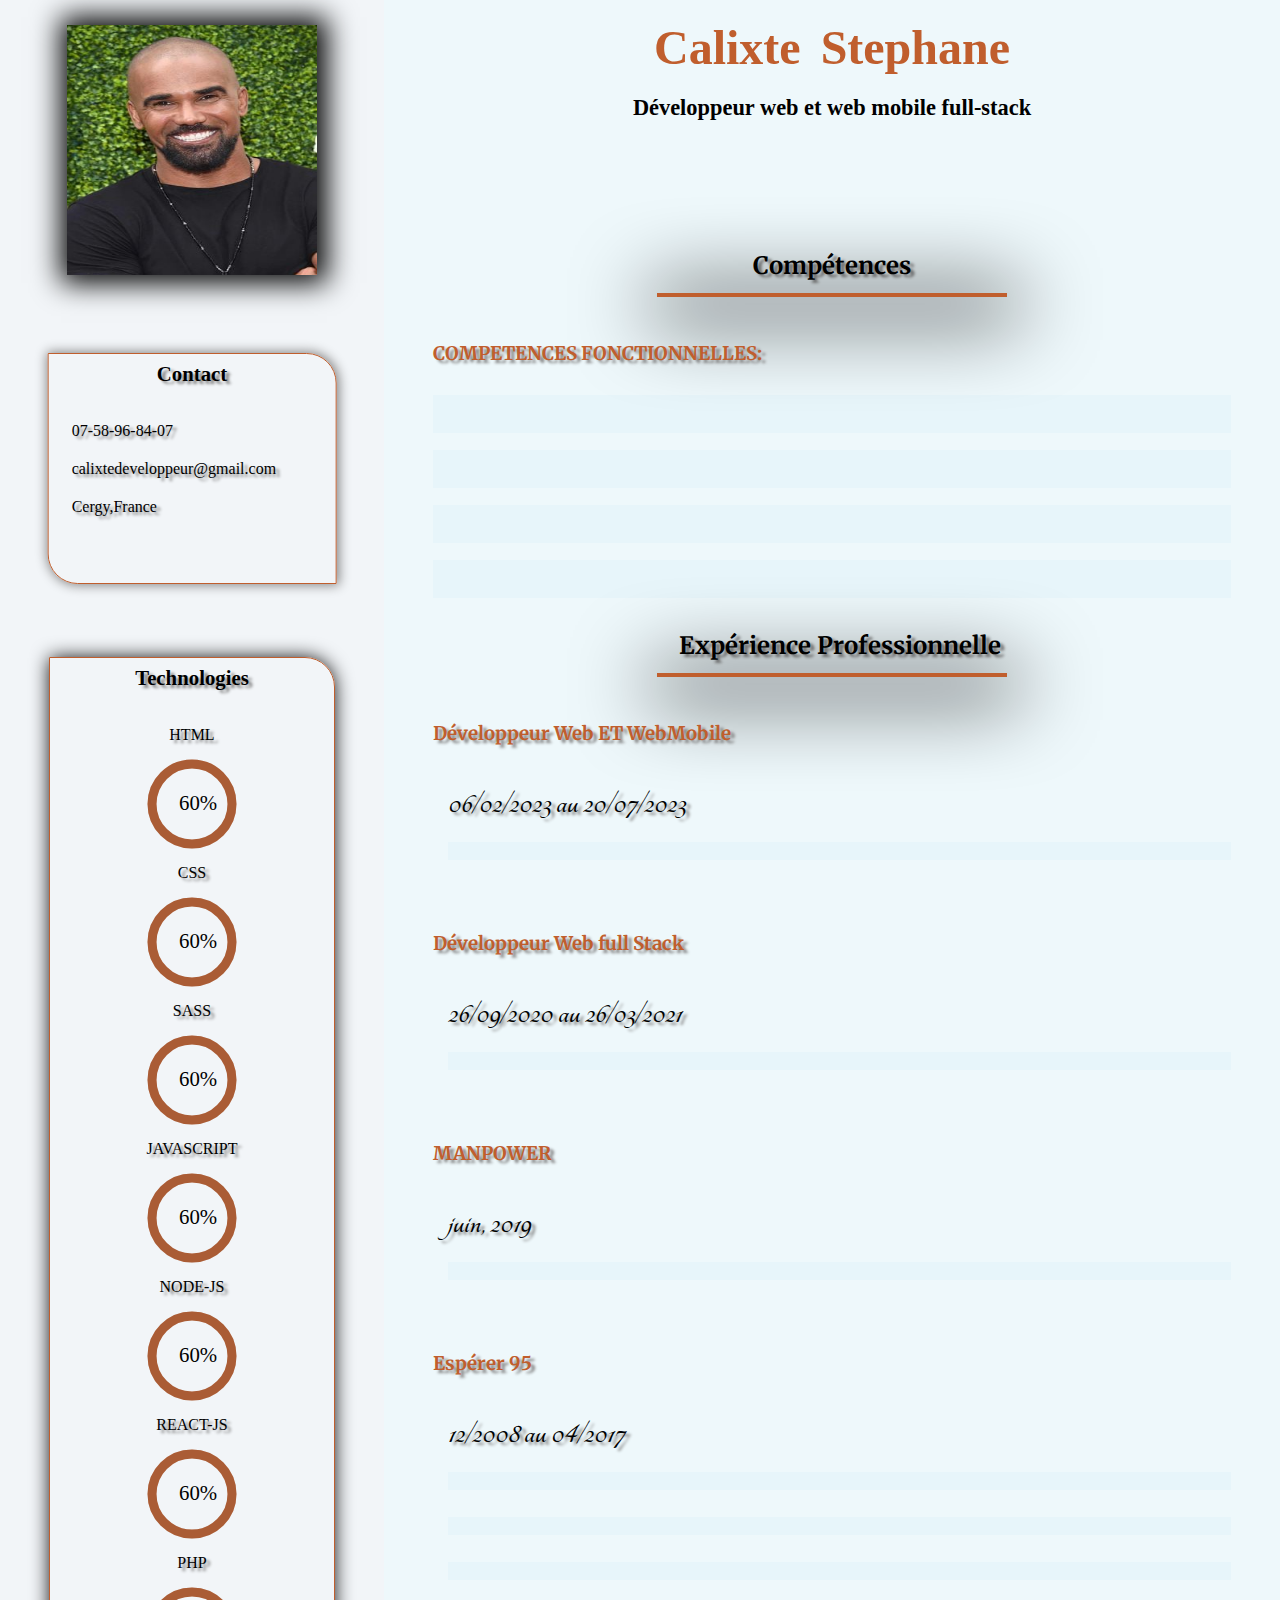
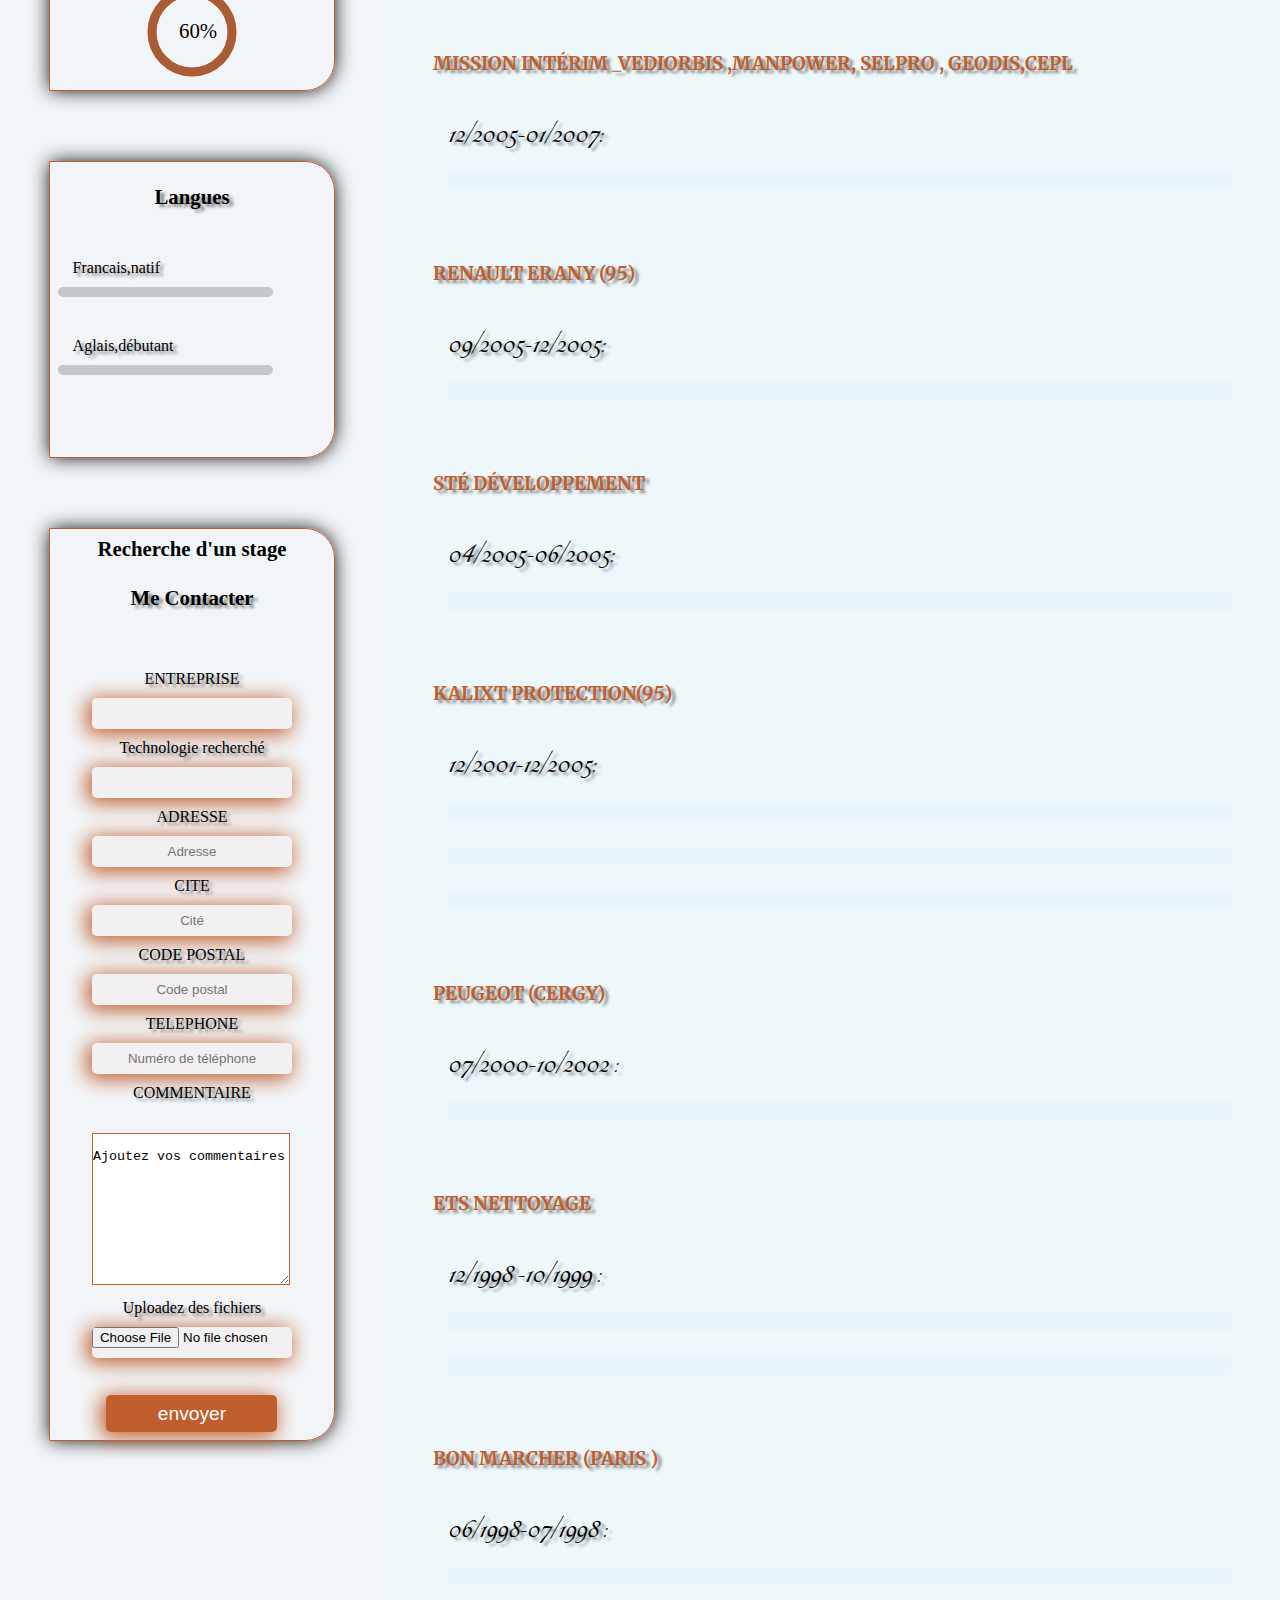
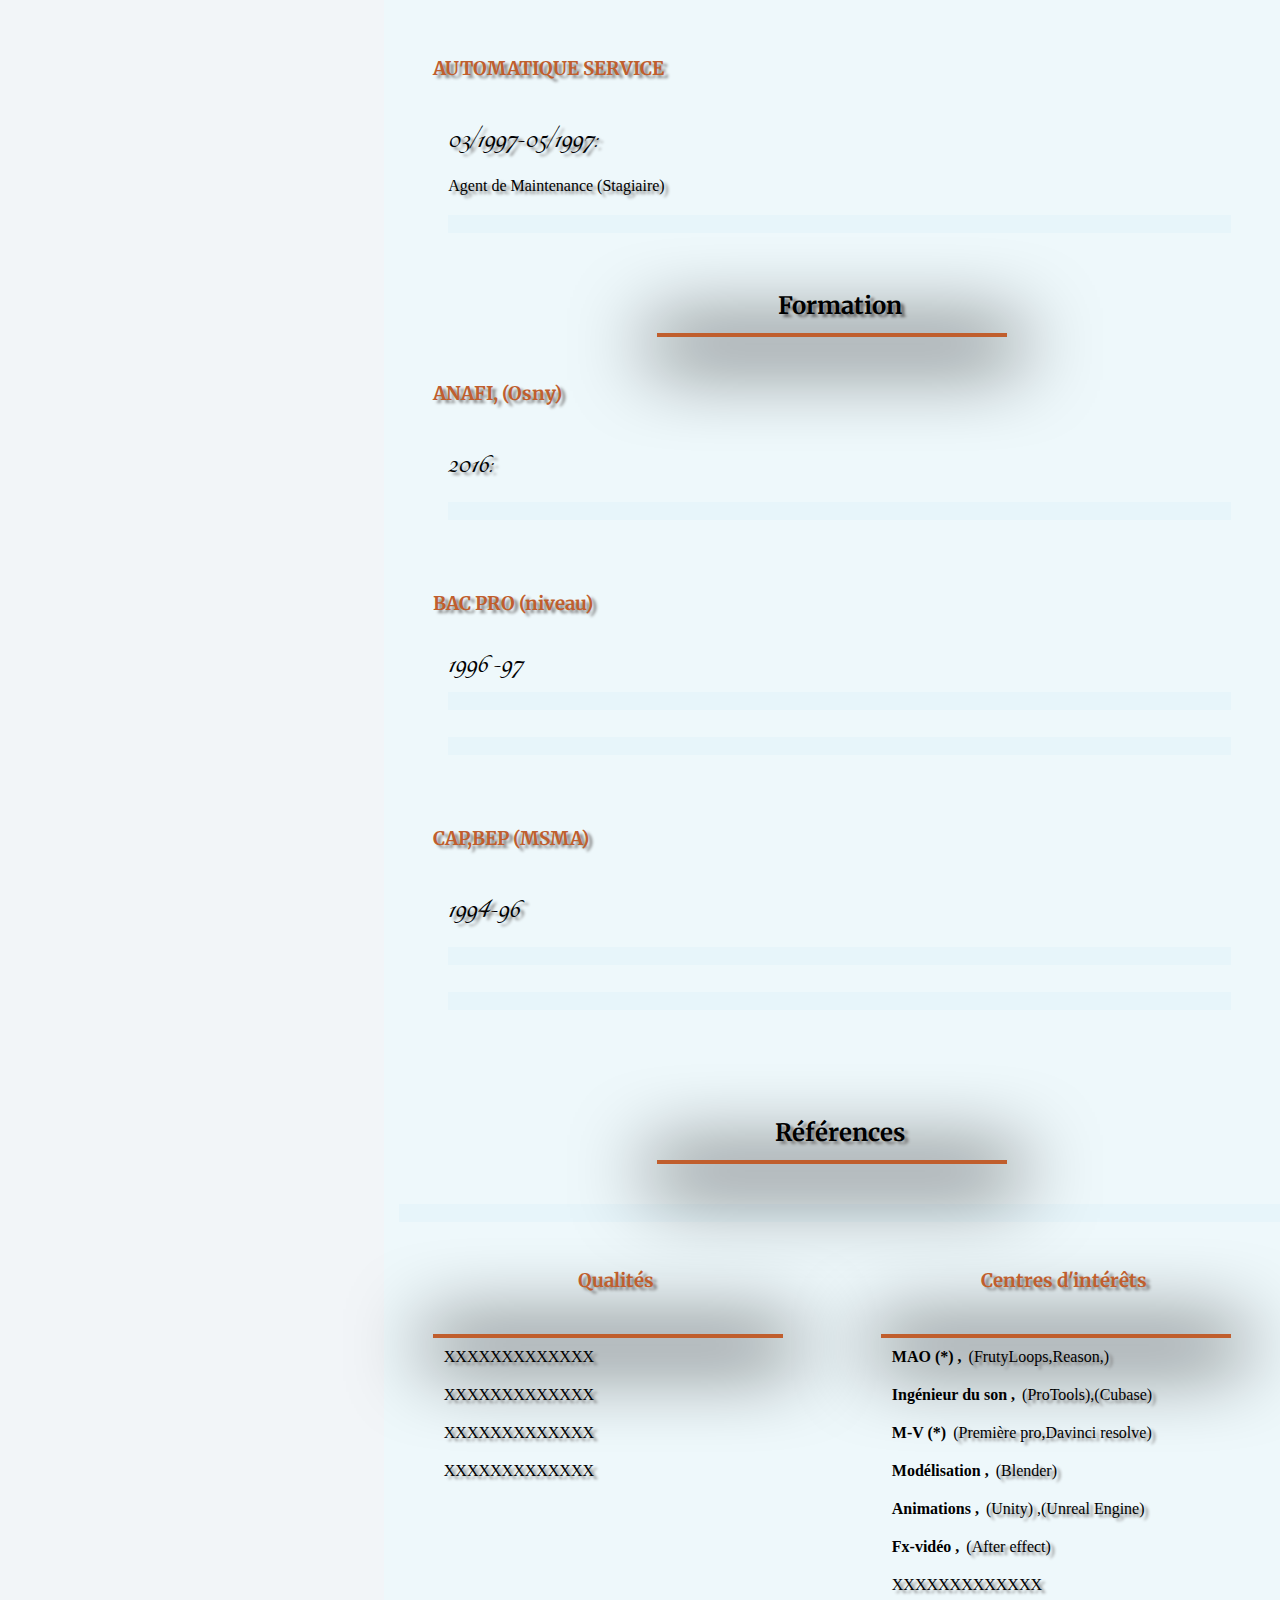
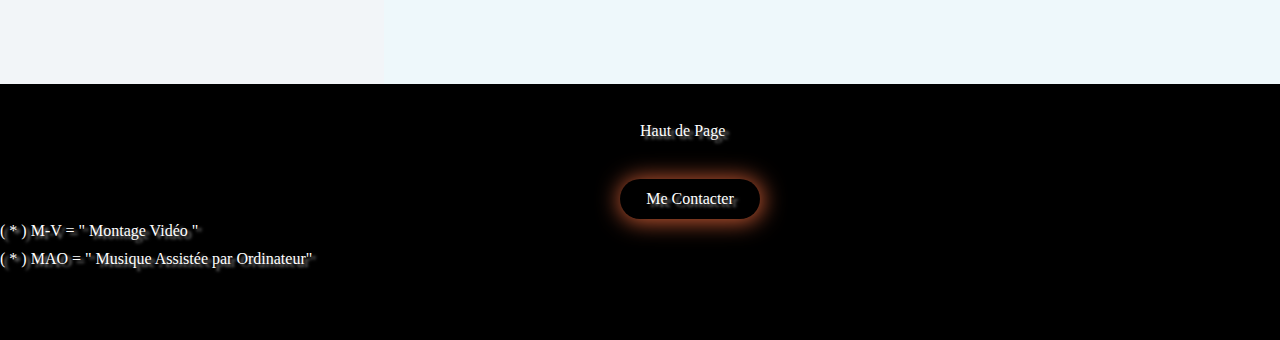
<file: index.html>
<!DOCTYPE html>
<html lang="en">
  <head>
    <meta charset="UTF-8" />
    <meta http-equiv="X-UA-Compatible" content="IE=edge" />
    <link rel="stylesheet" href="./style.css" />
    <meta name="viewport" content="width=device-width, initial-scale=1.0" />
    <meta name="description" content="Apprenant en développement Web et webmobile à la recherche d'un stage" >
    <link rel="stylesheet" href="https://cdnjs.cloudflare.com/ajax/libs/font-awesome/6.3.0/css/all.min.css" integrity="sha512-SzlrxWUlpfuzQ+pcUCosxcglQRNAq/DZjVsC0lE40xsADsfeQoEypE+enwcOiGjk/bSuGGKHEyjSoQ1zVisanQ==" crossorigin="anonymous" referrerpolicy="no-referrer" />
    
<link rel="preconnect" href="https://fonts.googleapis.com">
<link rel="preconnect" href="https://fonts.gstatic.com" crossorigin>
<link href="https://fonts.googleapis.com/css2?family=Merriweather:ital,wght@1,900&display=swap" rel="stylesheet">

<link rel="preconnect" href="https://fonts.googleapis.com">
<link rel="preconnect" href="https://fonts.gstatic.com" crossorigin>
<link href="https://fonts.googleapis.com/css2?family=Tangerine:wght@700&display=swap" rel="stylesheet">



  </head>
  <body>
    <!-- <header>
        HEADER
       
    </header> -->
    <section id="haut_de_page" class="container">
      <div class="menu">
        <div class="liens">
          
          <a href="#formation">Formation</a>
          <a href="#competencesFonctionnel">Compétences fonctionnelles</a>
          <a href="#contact">Me Contacter </a>
          <a href="#techno">Mes Technologies</a>
          <a href="#competencesFonctionnel">Mes Coordonnées</a>
          
            <a href="#experiencesPro">Experiences Professionnelle</a>
            <a href="#references">Références</a>
            <a href="#centreInterets">Centres d'interêts</a>
          </div>  
          <i class="fa-solid fa-angles-left"></i>
        </div>
      <aside>
        <div class="container_img_fieldset_contact">
          <div class="container_img"></div>
  <!-- ==================================Mon contact==================================================== -->
  <!-- ======================================================================================================== -->
          <fieldset class="fieldset_contact">
            <h5 class="title_aside_contact center fontSize">Contact</h5>
            <div class="group_fieldset_contact">
              <span class="phone">
                <i class="fa-solid fa-phone"></i>
                <p  >07-58-96-84-07</p>
              </span>
              <span class="email">
                <i class="fa-solid fa-envelope"></i>
                <p>calixtedeveloppeur@gmail.com</p>
              </span>
              <span class="group_town_countrie">
                <i class="fa-sharp fa-solid fa-location-dot"></i>
                <p>Cergy,France</p>
              </span>
            </div>
          </fieldset>

        </div>
        <!-- ===============================TECHNO======================================== -->
        <fieldset id="techno" class="fieldset_logiciel">
          <h5 class="title_aside_logiciel fontSize">Technologies</h5>
          <div class="group_fieldset_logiciel">
            <div class="group_logiciel">
              <div id="techno" class="techno">
                <i class="fa-brands fa-html5"></i>
                <p>HTML</p>
              </div>
              <svg class="svg_html" width="100" height="100">
                <circle
                  class="circle"
                  cx="50"
                  cy="50"
                  r="40"
                  stroke="#c05e2d"
                  stroke-width="4"
                  fill="yellow"
                />
                <text class="porcent_html" x="10" y="10">60%</text>
                <circle
                  class="bg_circle"
                  cx="50"
                  cy="50"
                  r="40"
                  stroke="white"
                  stroke-dasharray="251"
                  stroke-width="4"
                  fill="yellow"
                />
              </svg>
              <div class="techno">
                <i class="fa-brands fa-css3"></i>
                <p>CSS</p>
              </div>
              <svg width="100" height="100">
                <circle
                  class="circle"
                  cx="50"
                  cy="50"
                  r="40"
                  stroke="#c05e2d"
                  stroke-width="4"
                  fill="yellow"
                />
                <text class="porcent_html" x="10" y="10">60%</text>
                <circle
                  class="bg_circle"
                  cx="50"
                  cy="50"
                  r="40"
                  stroke="white"
                  stroke-dasharray="251"
                  stroke-width="4"
                  fill="yellow"
                />
              </svg>
              <div class="techno">
                <i class="fa-brands fa-sass"></i>
                <p>SASS</p>
              </div>
              <svg width="100" height="100">
                <circle
                  class="circle"
                  cx="50"
                  cy="50"
                  r="40"
                  stroke="#c05e2d"
                  stroke-width="4"
                  fill="yellow"
                />
                <text class="porcent_html" x="10" y="10">60%</text>
                <circle
                  class="bg_circle"
                  cx="50"
                  cy="50"
                  r="40"
                  stroke="white"
                  stroke-dasharray="251"
                  stroke-width="4"
                  fill="yellow"
                />
              </svg>
              <div class="techno">
                <i class="fa-brands fa-square-js"></i>
                <p>JAVASCRIPT</p>
              </div>
              <svg width="100" height="100">
                <circle
                  class="circle"
                  cx="50"
                  cy="50"
                  r="40"
                  stroke="#c05e2d"
                  stroke-width="4"
                  fill="yellow"
                />
                <text class="porcent_html" x="10" y="10">60%</text>
                <circle
                  class="bg_circle"
                  cx="50"
                  cy="50"
                  r="40"
                  stroke="white"
                  stroke-dasharray="251"
                  stroke-width="4"
                  fill="yellow"
                />
              </svg>
            </div>
            <div class="group_logiciel">
              <div class="techno">
                <i class="fa-brands fa-node"></i>
                <p>NODE-JS</p>
              </div>
              <svg width="100" height="100">
                <circle
                  class="circle"
                  cx="50"
                  cy="50"
                  r="40"
                  stroke="#c05e2d"
                  stroke-width="4"
                  fill="yellow"
                />
                <text class="porcent_html" x="10" y="10">60%</text>
                <circle
                  class="bg_circle"
                  cx="50"
                  cy="50"
                  r="40"
                  stroke="white"
                  stroke-dasharray="251"
                  stroke-width="4"
                  fill="yellow"
                />
              </svg>
            </div>
            <div class="group_logiciel">
              <div class="techno">
                <i class="fa-brands fa-react"></i>
                <p>REACT-JS</p>
              </div>
              <svg width="100" height="100">
                <circle
                  class="circle"
                  cx="50"
                  cy="50"
                  r="40"
                  stroke="#c05e2d"
                  stroke-width="4"
                  fill="yellow"
                />
                <text class="porcent_html" x="10" y="10">60%</text>
                <circle
                  class="bg_circle"
                  cx="50"
                  cy="50"
                  r="40"
                  stroke="white"
                  stroke-dasharray="251"
                  stroke-width="4"
                  fill="yellow"
                />
              </svg>
            </div>
            <div class="group_logiciel">
              <div class="techno">
                <i class="fa-brands fa-php"></i>
                <p>PHP</p>
              </div>
              <svg width="100" height="100">
                <circle
                  class="circle"
                  cx="50"
                  cy="50"
                  r="40"
                  stroke="#c05e2d"
                  stroke-width="4"
                  fill="yellow"
                />
                <text class="porcent_html" x="10" y="10">60%</text>
                <circle
                  class="bg_circle"
                  cx="50"
                  cy="50"
                  r="40"
                  stroke="white"
                  stroke-dasharray="251"
                  stroke-width="4"
                  fill="yellow"
                />
              </svg>
            </div>
          </div>
        </fieldset>
        <!-- ========================================LANGUES========================================== -->
        <fieldset class="fieldset_language">
          <h5 class="title_aside_language fontSize">Langues</h5>
          <div class="group_fieldset_language">
            <div class="french">
              <div class="flag">
                <i class="fa-solid fa-flag"></i>
                <p>Francais,natif</p>
              </div>
              <div class="bar_french">
                <div class="french_progress_bar"></div>
              </div>
            </div>
            <div class="anglais">
              <div class="flag">
                <i class="fa-solid fa-flag"></i>
                <p>Aglais,débutant</p>
              </div>
              <div class="bar_anglais">
                <div class="anglais_progress_bar"></div>
              </div>
            </div>
          </div>
        </fieldset>
        <fieldset id="contact" class="fieldset_entreprise">
          <h1 class="center fontSize" >Recherche d'un stage</h1>
          <h5 class="title_aside_language fontSize">
            <i class="fa-solid fa-handshake"></i>
           <p class="center">Me Contacter</p> 
          </h5>
      <!-- ================================FORMULAIRE=================================================     -->
          <div class="group_fieldset_entreprise">
            <form action="cv.php" method="post">
              <div class="group_label_input">
                <label class="label_form_entreprise" for="">
                  <p class="center">ENTREPRISE</p>
                </label>
                <input class="center" type="text" name="entreprise" />
              </div>
              <div class="group_label_input">
                <label class="label_form_entreprise" for="technologie">
                  <p id="techno" class="center">Technologie recherché</p>
                </label>
                <input id="technologie" class="center" type="text" name="technologie" />
              </div>
              <div class="group_label_input">
                <label class="label_form_entreprise" for="">
                  <p class="center">ADRESSE</p>
                </label>
                <input
                  class="center"
                  type="text"
                  name="adresse"
                  placeholder="Adresse"
                />
                <p class="center">CITE</p>
                <input
                  class="center"
                  type="text"
                  name="cite"
                  placeholder="Cité"
                />
                <p class="center">CODE POSTAL</p>
                <input
                  class="center"
                  type="text"
                  name="code_postal"
                  placeholder="Code postal"
                />
              </div>
              <div class="group_label_input">
                <label class="label_form_entreprise" for="">
                  <p class="center">TELEPHONE</p>
                </label>
                <input
                  class="center"
                  type="text"
                  name="phone"
                  placeholder="Numéro de téléphone"
                />
              </div>
              <div class="group_label_input">
                <label class="label_form_entreprise" for="">
                  <p class="center">COMMENTAIRE</p>
                </label>
                <textarea name="textarea" id="" cols="30" rows="10">
                                    Ajoutez vos commentaires
                                </textarea
                >
              </div>
              <div class="group_label_input">
                <label class="label_form_entreprise" for="upload">
                  <p class="center">Uploadez des fichiers</p>
                </label>
                <input
                  class="center"
                  id="Uploadez"
                  type="file"
                  accept=".doc,idocx,xml,application/msword,application/vnd.openxmlformats-officedocument.wordprocessgml.document"
                  name="upload"
                  
                />
                
              </div>
              <input class="button_form" type="submit" value="envoyer" />
            </form>
          </div>
        </fieldset>
      </aside>
      <!-- =============================================MAIN====================================== -->
      <main>
        <div class="group_name_lastName_soustitle">
          <div class="name_lastName">
            <h2 class="main_name">Calixte</h2>
            <h2 class="main_last_name">Stephane</h2>
          </div>
          <h1  class="sous-title center">Développeur web et web mobile full-stack</h1>

        </div>
         <div class="group_main_i">
           <h3 class="profil  center main_tiltle">Compétences</h3>

         </div>
        <p class="profil border_line center main_tiltle"></p>
        <section class="container_paragraf height">
          <h3 id="competencesFonctionnel" class="tiltle_section_main" >
            COMPETENCES FONCTIONNELLES:
          </h3> 
          <div class="group_arrow_right">
            <i class="fa-solid fa-angle-right"></i>
            <p>Capacité de faire un site web</p>
          </div>
          <div class="group_arrow_right">
            <i class="fa-solid fa-angle-right"></i>
            <p>Language de progammation :HTML,CSS,SASS</p>
          </div>
          <div class="group_arrow_right">
            <i class="fa-solid fa-angle-right"></i>
            <p>Language de progammation :JAVASCRIPT,NODE-JS,REACT-JS,PHP</p>
          </div>
          <div class="group_arrow_right">
            <i class="fa-solid fa-angle-right"></i>
            <p>Notions en PYTHON,C#,REACT-JS</p>
          </div>
        </section>
        <div class="group_main_i">
          <i class="fa-sharp fa-solid fa-user-tie"></i>
          <h3  id="experiencesPro" class="experience center main_tiltle">
            Expérience Professionnelle
          </h3>
        </div>
        <p class="experience border_line center main_tiltle"></p>
        <section class="container_paragraf height">
          <div class="group_container_section">


            <h3 class="tiltle_section_main">Développeur Web ET WebMobile</h3>
            <div class="main_dates">
              <i class="fa-regular fa-calendar-days"></i>
              <p class="date" >06/02/2023 au 20/07/2023</p>
            </div>
            <div class="dote">
              <i class="fa-regular fa-circle"></i>
              <p  class="dote_p">Aprenant chez INSY2S</p>
              
             </div>
          </div>
            <div class="group_container_section">

              <h3 class="tiltle_section_main">Développeur Web full Stack</h3>
              <div class="main_dates">
                <i class="fa-regular fa-calendar-days"></i>
                <p class="date" >26/09/2020 au 26/03/2021</p>
                
              </div>
              <div class="dote">
                <i class="fa-regular fa-circle"></i>
                <p class="dote_p">Aprenant chez Openclassrooms :</p>
              </div>
              

          </div>
            <div class="group_container_section">

              <h3 class="tiltle_section_main">MANPOWER </h3>
              
              <div class="main_dates">
                <i class="fa-regular fa-calendar-days"></i>
                <p class="date" >juin, 2019</p>
              </div>
              <div class="dote">
                <i class="fa-regular fa-circle"></i>
                <p class="dote_p" >Préparateur de commande  Pontoise ,France</p>

              </div>

          </div>
            <div class="group_container_section">
              <h3 class="tiltle_section_main">Espérer 95</h3>
              <div class="main_dates">
                <i class="fa-regular fa-calendar-days"></i>
                <p class="date" >12/2008 au 04/2017</p>
              </div>
              <div class="dote">
                <i class="fa-regular fa-circle"></i>
                <p class="dote_p" >Veilleur Social dans un centre d'hébergement pour sdf</p>

              </div>
              <div class="dote">
                <i class="fa-regular fa-circle"></i>
                <p class="dote_p" >Pontoise,France</p>

              </div>
              <div class="dote">
                <i class="fa-regular fa-circle"></i>
                <p class="dote_p" >Surveillant de nuit tilt service</p>

              </div>
              
            </div>
        
            <div class="group_container_section">
              
              <h3 class="tiltle_section_main" >MISSION INTÉRIM _VEDIORBIS ,MANPOWER, SELPRO , GEODIS,CEPL</h3>
              <div class="main_dates">
                <i class="fa-regular fa-calendar-days"></i>
                <p class="date" >12/2005-01/2007:</p> 
                
              </div>
              <div class="dote">
                <i class="fa-regular fa-circle"></i>
                <p class="dote_p">PRÉPARATEUR DE COMMANDE</p> 

              </div>
  
            </div>
             
            <div class="group_container_section">
              <h3 class="tiltle_section_main" >RENAULT ERANY (95)</h3> 
              <div class="main_dates">
                <i class="fa-regular fa-calendar-days"></i>
                <p class="date" >09/2005-12/2005: </p>

              </div>
              <div class="dote">
                <i class="fa-regular fa-circle"></i>
                <p class="dote_p">PRÉPARATEUR DE COMMANDE</p> 

              </div>
                </div>

                <div class="group_container_section">
                  <h3 class="tiltle_section_main" >STÉ DÉVELOPPEMENT</h3>
                  <div class="main_dates">
                    <i class="fa-regular fa-calendar-days"></i>
                    <p class="date" >04/2005-06/2005:</p>  

                  </div>
                  <div class="dote">
                    <i class="fa-regular fa-circle"></i>
                    <p class="dote_p">Agent de sécurité</p>

                  </div>
                </div >
                
                <div class="group_container_section">
                  <h3 class="tiltle_section_main">KALIXT PROTECTION(95)</h3>
                  <div class="main_dates">
                    <i class="fa-regular fa-calendar-days"></i>
                    <p class="date" >12/2001-12/2005:</p> 

                  </div>
                  <div class="dote">
                    <i class="fa-regular fa-circle"></i>
                    <p class="dote_p" >Société de sécuritée des biens et des locaux</p>

                  </div>
                  <div class="dote">
                    <i class="fa-regular fa-circle"></i>
                    <p class="dote_p">En qualité de Gérant </p>

                  </div>
                  <div class="dote">
                    <i class="fa-regular fa-circle"></i>
                    <p class="dote_p">18 rue du haut lieu (Cergy,95800)</p>

                  </div>
                </div>
                
                
                <div class="group_container_section">
                  <h3 class="tiltle_section_main" >PEUGEOT (CERGY)</h3>
                  <div class="main_dates">
                    <i class="fa-regular fa-calendar-days"></i>  
                    <p class="date" >07/2000-10/2002 :</p>   

                  </div>
                  <div class="dote">
                    <i class="fa-regular fa-circle"></i>
                    <p class="dote_p">Chef d'équipe Maintenance générale</p> 

                  </div>
                </div>
                
                <div class="group_container_section">
                  
                  <h3 class="tiltle_section_main" >ETS NETTOYAGE</h3>
                  <div class="main_dates">
                    <i class="fa-regular fa-calendar-days"></i>
                    <p class="date" >12/1998 -10/1999 :</p>    

                  </div>
                  <div class="dote">
                    <i class="fa-regular fa-circle"></i>
                    <p class="dote_p">Manutentionnaire au BHV de Créteil soleil,hôtel de ville,Belle Epine</p> 

                  </div>
                  <div class="dote">
                    <i class="fa-regular fa-circle"></i>
                    <p class="dote_p">Agent de démolition</p>
                    
                  </div>
                  
              </div>
                
                <div class="group_container_section">
                  <h3 class="tiltle_section_main" >BON MARCHER (PARIS )</h3>
                  <div class="main_dates">
                    <i class="fa-regular fa-calendar-days"></i>
                    <p class="date" >06/1998-07/1998 :</p>     

                  </div>
                  <div class="dote">
                    
                    <i class="fa-regular fa-circle"></i>
                    <p  class="dote_p">Préparateur de commande</p> 
                  </div>
                </div>
                
                <div class="group_container_section">
                  
                  <h3  class="tiltle_section_main" >AUTOMATIQUE SERVICE</h3>
                  <div class="main_dates">
                    <i class="fa-regular fa-calendar-days"></i>
                    <p class="date" >03/1997-05/1997:</p>     
                    
                  </div>
                  <div class="dote">
                    <i class="fa-regular fa-circle"></i>
                    <p>Agent de Maintenance (Stagiaire) </p>  
                    
                  </div>
                  <div class="dote">
                    <i class="fa-regular fa-circle"></i>
                    <p class="dote_p">PLESSIS BOUCHARD</p>  
                    
                  </div>
                </div>
                
              </section>
              <div class="group_main_i">
          <i class="fa-sharp fa-solid fa-graduation-cap"></i>
          <h3 id="formation" class="formation center main_tiltle">Formation</h3>
        </div>
        <p class="formation border_line center main_tiltle"></p>
        <section class="container_paragraf height">
          <div class="group_container_section">
            
            
            <h3 class="tiltle_section_main">ANAFI, (Osny)</h3>
            <div class="main_dates">
              <i class="fa-regular fa-calendar-days"></i> 
              <p class="date">2016:</p>   
              
            </div> 
            <div class="dote">
              <i class="fa-regular fa-circle"></i>
              <p class="dote_p">FORMATION PRÉALABLE OPÉRATEUR CHANTIER AMIANTE - Bâtiment second oeuvre</p>

            </div>
          </div>
          
          
          <div class="group_container_section">
            <h3 class="tiltle_section_main" >BAC PRO (niveau)</h3>
            <div class="main_dates">
              <i class="fa-regular fa-calendar-days"></i>
              <pc class="date" >1996 -97</pc> 
              
            </div>
            <div class="dote">
              <i class="fa-regular fa-circle"></i>
              <p class="dote_p">Maintenance des système Mécaniques Automatisées de production</p> 
              
            </div>
            <div class="dote">
              <i class="fa-regular fa-circle"></i>
              <p class="dote_p">louis armand  Eaubonne,France.</p> 
              
            </div>
            
          </div>
          <div class="group_container_section">
            
            <h3 class="tiltle_section_main">CAP,BEP  (MSMA) </h3>
            <div class="main_dates">
              <i class="fa-regular fa-calendar-days"></i>    
              <p class="date">1994-96 </p> 
            </div> 
            <!-- <p>Paris ,France.</p>  -->
            <div class="dote">
              <i class="fa-regular fa-circle"></i>
              <p class="dote_p">Maintenance des systèmes mécaniques et automatisées de production</p> 
              
            </div>
            <div class="dote">
              <i class="fa-regular fa-circle"></i>
              <p class="dote_p">louis armand  Eaubonne,France.</p> 

            </div>

          </div>
        </section>
        <p class="formation center main_tiltle"></p>
        <section class="container_paragraf height"></section>
        <div class="group_competence">
          <div class="group_main_i">
            <i class="fa-solid fa-gears"></i>
            
            <h3 class="reference center main_tiltle">Références</h3>
          </div>
          <p class="reference border_line center main_tiltle"></p>
        </div>
        <section class="container_paragraf height"></section>
        <div class="dote">
          <i class="fa-regular fa-circle"></i>
          <p class="dote_p">Mes références sont disponibles sur demande</p>
          
        </div>
        
        <section class="quality_interets height">
          <div class="quality">
            <div class="group_main_i">
              <i class="fa-sharp fa-solid fa-user-tie"></i>

              <h3 id="qualite" class="tiltle_section_main center">Qualités</h3>
            </div>
            <h3 class="tiltle_section_main border_line center"></h3>
            <div class="group_span">
              <span class="dote">
                <i class="fa-regular fa-circle-dot"></i>
                <p>XXXXXXXXXXXXX</p>
              </span>
              <span class="dote">
                <i class="fa-regular fa-circle-dot"></i>
                <p >XXXXXXXXXXXXX</p>
              </span>
              <span class="dote">
                <i class="fa-regular fa-circle-dot"></i>
                <p >XXXXXXXXXXXXX</p>
              </span>
              <span class="dote">
                <i class="fa-regular fa-circle-dot"></i>
                <p >XXXXXXXXXXXXX</p>
              </span>

            </div>
          </div>
          <div class="interet">
            <div class="group_main_i">
              <i class="fa-sharp fa-solid fa-user-tie"></i>
              <h3 id="centreInterets" class="tiltle_section_main  center">Centres d'intérêts</h3>

              </h3>
            </div>
            <h3 class="tiltle_section_main border_line center"></h3>
            <div class="group_span">
              <span class="dote">
                <i class="fa-regular fa-circle-dot"></i>
                <h4><a href="#explicat"> MAO (*) ,</a> </h4>
                <p>(FrutyLoops,Reason,)</p>
              </span>
              <span class="dote">
                <i class="fa-regular fa-circle-dot"></i>
                <h4>Ingénieur du son , </h4>
                <p>(ProTools),</p>
                <p >(Cubase)</p>
                
              </span>
              <span class="dote">
                <i class="fa-regular fa-circle-dot"></i>
                <h4><a href="#explicat"> M-V (*) </a> </h4>
                <p >(Première pro,Davinci resolve)</p>
             
              </span>
              <span class="dote">
                <i class="fa-regular fa-circle-dot"></i>
                <h4>Modélisation , </h4>
                <p>(Blender)</p>
                
              </span>
              <span class="dote">
                <i class="fa-regular fa-circle-dot"></i>
                <h4>Animations , </h4>
                <p >(Unity) ,</p>
                <p >(Unreal Engine)</p>
              </span>
              <span class="dote">
                <i class="fa-regular fa-circle-dot"></i>
                <h4 >Fx-vidéo , </h4>
                <p >(After effect)</p>
              </span>
              <span class="dote">
                <i class="fa-regular fa-circle-dot"></i>
                <p >XXXXXXXXXXXXX</p>
              </span>
              
            </div>
          </div>
        </section>
      </main>
    </section>
    <footer>
      <div class="footer_group_button">
        <div id="haut-de-page">
          <i class="fa-solid fa-caret-up"></i>
          <a class="hautPage" href="#haut_de_page">
            <p>Haut de Page</p>
  
          </a>
        </div>
        <div class="go_contact">
          <i class="fa-solid fa-caret-up"></i>
          <a class="contact_ancre" href="#contact">
            <p> Me Contacter

            </p>
          </a>
        </div>

      </div>
      <div class="container_footer_go_contact">
        <span id="explicat" >
        
          <p>  ( * ) M-V  = " Montage Vidéo "</p>
          <p>  ( * ) MAO  = " Musique Assistée par Ordinateur"</p>
          
        </span>
      </div>
    </footer>
  </body>
</html>
</file>
<file: style.css>
*{
    margin: 0;
    padding: 0;
    scroll-behavior: smooth;
    text-decoration: none;
    

}

i{
        display: flex;
            justify-content: center;
            align-items: center;
            margin: 0;
            color: #c05e2d;
        }

body{
    
    display: flex;
    flex-direction: column;
    margin: 0 auto;
    scroll-behavior: smooth;
}

header{
    display: flex;
    flex-direction: column;
    width: 100%;
    height: 200px;
    background: red;
}
nav{
    width: 100%;
    height: 50%;
    background: blue;
}
/* =====================================================FONTS+++++++++++++++++++++++++++++++++++++++++++++++++++++ */
/* ++++++++++++++++++++++++++++++++++++++++++++++++++++++++++++++++++++++++++++++++++++++++++++++++++++++++++++++++++++ */

h3{
    font-family: 'Merriweather', serif;
}
h4{
    margin-right: 7px;
}
p{
    font-family: 'Charm', cursive;
    margin: 10px 0px 10px 0px;
   
}
h5,h3,.techno p,i ,p{
    text-shadow: 4px 3px 3px grey;
}

.dote{ 
    
 
    display: flex;
    align-items: center;
    width: 100%;
    /* overflow:hidden; */
    /* text-overflow: clip; */
    /* animation:widthAll 8s  ease forwards; */
    /* flex-wrap: wrap; */
    /* transform-origin:right ; */
}  

/* ===================================MENU=================== */

.menu{
    /* background: #eef8fb; */
    width: 428px;
    height: 407px;
    /* display: flex; */
    position: fixed;
    right: -9%;
    border-radius: 0px 0px 0px 10px;
    z-index: 23;
    cursor: pointer;
    transition: all 0.6s;
    
}
@media (min-width:320px) {
    
    .menu{
        /* right:-39%; */
            right: -398px;
        }
    
}
    .menu i{
        display: flex;
        /* background: red; */
        position: absolute;
        top: 120px;
        justify-content: start;
        height: 30px;
        width: 30px;
        font-size: 1.5em;
        color: white;
        animation:left_rigth 2s infinite;
    }
    @keyframes left_rigth {
        0%{
            transform: translateX(0px);
            background: red;
            border-radius: 50%;
            
        }
        100%{
            transform: translateX(-5px);
            color: #c05e2d;
        }
    }
        .liens {
            display: flex;
            justify-content: start;
            align-items: flex-start;
            position: absolute;
            right: 0;
            /* border: 1px solid black; */
            margin: 0 auto;
            width: 65%;
            flex-direction: column;
            padding: 15px;
        }
        .liens a {
            display: flex;
            justify-content: center;
            color: black;
            width: 204px;
            margin-bottom: 15px;
            /* text-align: end; */
            text-overflow: ellipsis;
            background: rgb(219, 215, 215);
            border-radius: 6px;
            box-shadow: 0px 0px 9px 1px grey;
            padding: 5px;
        }
        .liens a:hover{
            
            box-shadow: 0px 0px 8px 2px gray;
           
            animation:neon 3s forwards ;
        }
        .liens a:active{
            transform:scale(0.9);
            box-shadow: 0px 0px 32px 4px black;
        }
        @keyframes neon {
            0%{
                background: orange;
                /* opacity: 0; */
                color: white;

            }
            100%{
                    background:#c05e2d;
                    /* opacity: 1; */
                    color: white;
                }
        }

.menu:hover{
    /* background: white; */
    box-shadow: 0px 0px 36px 2px black;
    right: 0px;

}


/* ====================================================DATES================================== */
.main_dates{
    display: flex;
    align-items: center
    
}

.date{
    font-family: 'Tangerine', cursive;
    font-size: 2.1em;
    font-weight: bold;
    
}
/* ======================================================================================== */
section{
    display: flex;

    height: 100%;
    width: 100%;
    /* width: 1200px; */
    /* background: yellow; */
    scroll-behavior: smooth;
    
}
@media (max-width:780px) {
    section{
        flex-direction: column;
        width: 100%;
    }
}
/* ==================================aside====================================== */
.fontSize{
    font-size: 1.3em;
}
aside{
    display: flex;
    flex-direction: column;
    /* justify-content: center; */
    align-items: center;
    /* align-items: end; */
    width: 30%;
    background: #003d730d;
    /* order: 1;  */
}
@media (max-width:780px) {
    aside{
        background: none;
        width: 100%;
        order: 1;
    }
}
/* =================================PHOTO ASIDE ================================== */
.container_img {
    position: relative;
    left: 50%;
    transform: translate(-50%);
    top: 25px;
    height: 250px;
    width: 250px;
    background-image: url(./img/115386.jpg-c_310_420_x-f_jpg-q_x-xxyxx.jpg);
    background-size: 250px 250px;
    /* border-radius: 5px; */
    margin-bottom: 69px;
    box-shadow: 2px 0px 27px 8px;
}
/* ===================================================================================== */
fieldset.fieldset_logiciel,fieldset.fieldset_language,.fieldset_entreprise {
            display: flex;
                flex-direction: column;
        width: 70%;
        position: relative;
        top: 65px;
        margin-bottom: 70px; 
        box-shadow: 0px 0px 19px -1px;
        border-radius: 0px 30px 30px 0px;
   
}
@media (max-width:780px) {
    fieldset.fieldset_logiciel,fieldset.fieldset_language,.fieldset_entreprise {
  
        width: 70%;
            position: relative;
            top: 644px;
            margin-bottom: 70px;
       
    }
}
/* ==============================ASIDE CONTACT================================= */
.title_aside_contact{
   
    height: 50px;
}
.group_fieldset_contact {
    display: flex;
    flex-direction: column;
    height: 177px;
    width: 100%;
    flex-wrap: wrap;
}
span.phone ,span.email,.group_town_countrie {
    display: flex;
    align-items: center;
    width: 100%;
    /* margin-bottom: 15px; */
    flex-wrap: wrap;
}
i{
    margin-right: 15px;
    font-size: 1em;
}
.container_img_fieldset_contact {
        width: 75%;
        height: 592px;
        position: relative;
        /* border: 1px solid; */
        
}
fieldset.fieldset_contact {
    position: absolute;
    left: 50%;
    transform: translate(-50%);
    top: 353px;
    width: 94%;
    height: 36%;
    border-radius: 0px 30px 0px 30px;
    box-shadow: 1px 0px 12px 1px gray;
}
@media (max-width:780px) {

    .container_img_fieldset_contact {
        box-shadow: 0px 0px 28px -4px;
         width: 75%;
        height: 592px;
        position: absolute;
        top: 0;
            /* border: 1px solid; */
        }
}
.phone p:active{
    margin: 0 auto;
    cursor: pointer;
    transform:scale(4) translateX(2px);
    transition: transform 7s forwards;
    border:1px dashed #c05e2d;
    box-shadow: 1px 1px 32px 1px grey; 
    z-index: 12;
}
.phone p{

    cursor: pointer;
  
}
/* ===========================ASIDE LOGICIEL============================== */
.title_aside_logiciel{
    text-align: center;
    /* margin-bottom: 24px; */
    height: 50px;
}
.group_fieldset_logiciel{
    display: flex;
        justify-content: center;
        width: 27%;
        flex-wrap: wrap;
        margin: 0 auto;
}
.group_fieldset_language{
    height: 200px;
    width: 100%;
    
}
@media (max-width:780px) {
    .group_fieldset_language{
    
        height: 200px;
        width: 100%;
        
    }
    
}
.bar_french{
    background: grey;
    width: 100px;
    height: 20px;
}
.techno {
    display: flex;
    flex-direction: column;
    justify-content: center;
    align-items: center;
}

.techno i {

    margin: 0 auto;
    animation: clignotte 6s ease-in-out infinite;
}
@keyframes clignotte {
    0%{
       opacity: 1;
       color:red ; 
    }
    25%{
        
        color: rgb(196, 183, 161);
       opacity: 0.5; 
    }
    50%{
        color: orange;
       opacity: 0.75; 
    }
    75%{
        color: orangered;
       opacity: 0.85; 
    }
    100%{
        color: red;
        opacity: 1; 

    }
}

/* =======================ASIDE ENTREPRISE============================== */
.group_fieldset_entreprise{
    display: flex;
    justify-content: center;
}
form {
    display: flex;
    flex-direction: column;
    justify-items: center;
    align-items: center;
    width: 100%;
}
input{
       
        height: 31px;
        border: none;
        /* border: 1px solid #c05e2d; */
        border-radius: 5px;
        width: 100%;
        background: rgb(242, 240, 240);
        box-shadow: -3px 3px 20px 2px #c05e2d;
    
}
textarea{
    width: 98%;
    border: 1px solid #c05e2d;
    margin-top: 21px;
}
.button_form{
    margin: 0 auto;
    display: flex;
    justify-content: center;
    margin-top: 37px;
    width: 171px;
    height: 37px;
    background: #c05e2d;
    color: white;
    font-size: 1.2em;
    border: none;
}


/* ===============================ASIDE LANGUES================================ */
.title_aside_language{
    text-align: center;
    margin:15px 0px 40px 0px ;
}
.french , .anglais{
 
    margin-bottom:30px ;
}
.flag {
    display: flex;
    align-items: center;
    
}
/* @media (max-width:780px) {
    .flag{

        width: 254px;
    }
} */
.flag i{
font-size: 14px;

}
.bar_french{
    /* border: 1px solid white; */
    background: rgba(128, 128, 128, 0.397);
    height: 10px;
    width: 80%;
    border-radius: 20px;
}
.french_progress_bar{
    /* border: 1px solid white; */
    background: #c05e2d;
    height: 100%;
    width: 0px;
    border-radius: 20px;
    animation:progress 5s forwards ;
}
@keyframes progress {
    0%{
        width: 0px;
        
    }
    100%{
        
        width: 150px;
    }
}
.bar_anglais{
    /* border: 1px solid white; */
    background: rgba(128, 128, 128, 0.397);
    height: 10px;
    width: 80%;
    border-radius: 20px;
}
/* ================================PROGRESSS BAR=================================================== */
.anglais_progress_bar{
    /* border: 1px solid white; */
    background: #c05e2d;
    height: 100%;
    width: 0px;
    border-radius: 20px;
    animation:progress 5s forwards ;
}
@keyframes progress {
    0%{
        width: 0px;
        
    }
    100%{
        
        width: 150px;
    }
}

/* =============================================================================== */

/* ====================================MAIN==================================== */
main{
    display: flex;
    flex-direction: column;
    width: 70%;
    background: #e3f4f99e;
}
@media (max-width:780px) {
    main {
        background: none;
        width: 100%;
        position: relative;
        top: 643px;
    }
    .group_name_lastName_soustitle {
        /* width: 100%; */
       

        font-size: 0.7em;
    }

}
p{
    opacity: 1;
    animation:opacity_up 8s forwards ;
}
.main_tiltle{
    font-size: 1.5em;
}
.name_lastName{
        display: flex;
        justify-content: center;
        position: sticky;
        top: 0;
        color: #c05e2d;
        font-size: 2em;
        z-index: 5;
        margin: 20px 0px 7px 0px;
}
.main_name{
    margin-right:20px ;
}
.sous-title{
    margin: 20px 0px 129px 0px;
    font-size: 1.4em;
}

/* ==============================================ANIMATION CSS============================ */
section.container_paragraf.height,h4.date {
    display: flex;
    flex-direction: column;
    /* border: 1px solid; */
    width: 89%;
    margin: 0 auto;
    padding: 15px;
    opacity: 1;
    animation:opacity_up 5s forwards ;
}
@keyframes opacity_up {
    0%{
        opacity: 0;
    }
    100%{
        opacity: 1;

    }
}
.tiltle_section_main{

    color: #c05e2d;
    margin: 30px 0;
    
}
/* ======================================================================================== */
@media (max-width:500px) {
    .tiltle_section_main{
   
        margin: 30px ;
     
    }
    
}
.group_arrow_right {
    overflow: visible;
    /* visibility: hidden; */
    position: relative;
    width: 100%;
    /* border:1px solid ; */
    transform-origin: right;
    display: flex;
    align-items: center;
    margin-bottom: 17px;
    z-index: -3;
}
.group_arrow_right::before {
    position: absolute;
    overflow: hidden;
    content: "";
    height: 100%;
    /* border: 1px solid; */
    width: 100%;

    /* background: #e3f4f99e; */
    transform-origin: right;
    background: #ecf8fb;
    z-index: 13;
    animation:replace 5s 0.8s forwards ;
}
.dote_p {
    overflow: hidden;
    /* visibility: hidden; */
    position: relative;
    width: 100%;
    display: flex;
    transform-origin:right ;
    /* background: #ecf8fb; */
    align-items: center;
    margin-bottom: 17px;
    z-index: -3;
}

.dote_p::before {
    position: absolute;
    overflow: hidden;
    content: "";
    height: 100%;
    /* border: 1px solid; */
    width: 100%;

    /* background: #e3f4f99e; */
    transform-origin: right;
    background:#ecf8fb;
    z-index: 13;
    animation:replace 5s 0.8s forwards ;
}
@keyframes replace {
    0%{
        width: 100%; 
        z-index: 13;
        overflow: visible;  
    }
    100%{
        z-index: 13;
        width:0%;
        overflow: visible;
          
    }

}
@media (max-width:780px) {
    
    .group_arrow_right::before {
        background: white;
        
    }
    .dote_p{
        background: white;

    }
    
}

.group_main_i {
    display: flex;
    justify-content: center;
    align-items: center;
    margin-bottom: 12px;
}
.group_main_i {
    display: flex;
    justify-content: center;
    align-items: center;
    margin-bottom: 12px;
}
@media (max-width:680px) {
    .group_main_i {

        justify-content: start;
    }
    
}
/* =============================QUALITE INTERET======================== */
.quality_interets{
    width: 100%;
    display: flex;
    flex-wrap: wrap;
}
.quality,.interet{                                                                                                                                                                                                                                                                                                                                                                                                                                                                                                                                                                                                                                                                                                                                                                                                                                                                                                                                                                                                                                                                                                                                                                                                                                                                                                                                                                                                                                                                                                                                                                                                                                                                                                                                                                                                                                                                                                                                                                                                                                                                                                                                                                                                                                                                                                                                                                                                  
    width: 50%;
    margin-bottom: 80px;
}
/* .dote{
    display: flex;
    align-items: center;
} */
.dote a{
 color: black;
}
@media (max-width:1130px) {
    .quality_interets{
        flex-direction: column;
    }
    .quality,.interet{
        
        width: 100%;
    }
    
}

/* ============================================================================== */
.group_logiciel {
    display: flex;
    flex-direction: column;
    justify-content: center;
    align-items: center;
}
.svg_html{
    position: relative;
}
.porcent_html{
    position: absolute;
    font-size: 1.3em;
    color: wheat;
    transform: translate(27%, 46%);  
}
fieldset{
    border:1.7px solid #c05e2d;
    padding: 8px;
}
.circle {
    fill: none;
    stroke-dasharray: 251;
    stroke-width: 9px;
    animation: porcentage 7s forwards;
    z-index: 5;
}
.bg_circle {
    fill: none;
    stroke-dasharray: 251;
    stroke-width: 9px;
    stroke: #565656;
    opacity: 0.2;
}
@keyframes porcentage {
    0%{
        stroke-dasharray: 251;
    }
    100%{
        stroke-dasharray: 120;
    }
}
/* ============================FOOTER=================================== */
footer{
    display: flex;
        flex-direction: column;
        position: relative;
        color: white;
        height: 256px;
        width: 100%;
        background: black;
}
.footer_group_button {
    display: flex;
    height: 100%;
    position: relative;
    flex-direction: column;
 

}

div#haut-de-page {
    position: absolute;
    /* height: 47px; */
    display: flex;
    justify-content: center;
    align-items: center;
    flex-direction: column;
    top: 29px;
    left: 50%;
    border: none;
    margin: 0;
}

div#haut-de-page :hover {
    transform: scale(0.9);
    box-shadow: 1px 1px 32px 4px #c95a34;

}
div#haut-de-page i {
    position: absolute;
        top: -24px;
        left: 40%;
        /* transform: translate(-64%,-70%); */
        /* margin: 0 auto; */
        width: 20px;
        font-size: 2em;
        color: white;
        animation: up_down 2s ease infinite;
    
}
div#haut-de-page a{
    /* position: absolute; */
    display: flex;
    justify-content: center;
    align-items: center;
    /* top: 15px; */
    /* left: 13px; */
    color: white;
    /* background: white; */
    border-radius: 40px;
    background: none;
    width: 140%;
    height: 35px;
    margin: 0;
    /* box-shadow: 1px 1px 32px 4px #c95a34; */
    /* transform: scale(0.9); */
    cursor: pointer;

   
}
@media (max-width:780px) {
    footer{
        display: flex;
        flex-direction: column;
        justify-content: flex-end;
        position: relative;
        bottom: -637px;
        color: white;
        height: 220px;
        width: 100%;
        background: black;
    }
    
}

.container_footer_go_contact{
        display: flex;
            height: 100%;
            position: relative;
            flex-direction: column;
}
.contact_ancre{
    display: flex;
    justify-content: center;
    align-items: center;
    /* border: 1px solid white; */
    width: 140%;
    height: 40px;
    color: white;
    border-radius: 30px;
    /* text-align: center; */
    /* text-decoration: none; */
    /* background: white; */
    border: none;
    box-shadow: 1px 1px 22px 2px #c95a34;

    
}
.go_contact :hover{

    transform: scale(0.9);
    box-shadow: 1px 1px 32px 4px #c95a34;

}
.go_contact {
position: absolute;
    /* height: 47px; */
    display: flex;
    justify-content: center;
    align-items: center;
    flex-direction: column;
    left: 50%;
    top: 71px;
    border: none;
    margin: 0;
}
.go_contact i{
    /* position: absolute; */
    top: -11px;
    left: 45%;
    margin: 0 auto;
    width: 20px;
    font-size: 2em;
    color: white;
    animation: up_down 2s ease infinite;
}
/* i.fa-solid.fa-caret-up{
    position: absolute;
    top: 1px;
    left: 40%;
    margin: 0 auto;
    width: 20px;
    font-size: 2em;
    color: white;
    animation: up_down 2s ease infinite;
} */
@keyframes up_down {
    0%{
       transform:translateY(0px) ; 
    }
    100%{
        transform:translateY(4px) ; 

    }
}
.contact_ancre a{
color: white;
}
div.go_contact {
    display: flex;
        flex-direction: column;
        justify-content: space-evenly;
        /* position: relative; */
        top: 80px;
        align-items: center;
        width: 100px;
        height: 63px;
        /* border: 1px solid white; */
        margin: 0 auto;
  
}
i.fa-regular.fa-arrow-up{
background: white;
}

/* ====================================================================== */
.group_label_input{
    width: 200px;
}

.border_line{
            
            margin: 0 auto;
            width: 350px;
            border-bottom: 4px solid #c05e2d;
            animation:lane_progress 6s forwards;
            box-shadow: 3px 9px  80px 10px black;
        }
        @keyframes lane_progress {
            0%{
        width: 350px;

            }
            100%{
        width: 90%;

            }
}
.p_color{
    color: red;
}
.center{
    text-align: center;
}
/* .height{
   height:  400px;
} */
.group_container_section{
    margin-bottom: 25px;
}
@media (max-width:780px) {
    .group_container_section{
        border-radius: 3px;
        margin-top: 20px;
        box-shadow: 0px 0px 9px 2px;
        padding:0px 0px 12px 25px;  
        transition:padding 2s ease-in-out;
    }
    
}

.group_span {
    margin: 0 auto;
    width: 80%;
}
/* =======================================me contacter i================================= */


i.fa-solid.fa-handshake {
    
    animation:handL 4s ease-in-out infinite;
}

@keyframes handL {
    0%{
       transform: rotate(-0deg); 
    }
    75%{
       transform: rotate(-25deg);
       color: red; 
    }
    100%{
        transform: rotate(0deg); 
        
    }
}
i.fa-solid.fa-flag {

}
</file>
